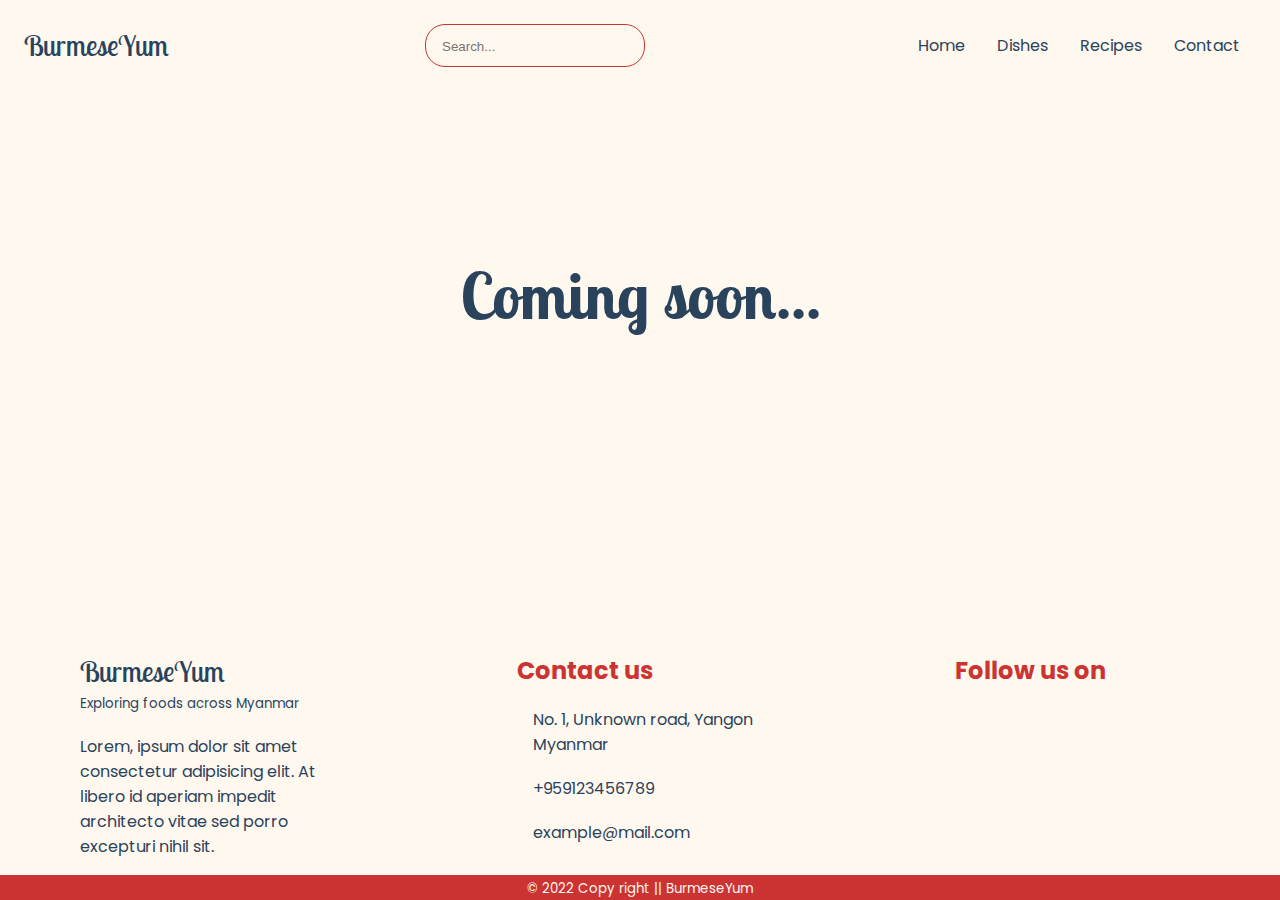
<file: coming-soon.html>
<!DOCTYPE html>
<html lang="en">
  <head>
    <meta charset="UTF-8" />
    <meta http-equiv="X-UA-Compatible" content="IE=edge" />
    <meta name="viewport" content="width=device-width, initial-scale=1.0" />
    <link
      rel="stylesheet"
      href="https://cdnjs.cloudflare.com/ajax/libs/font-awesome/6.2.1/css/all.min.css"
      integrity="sha512-MV7K8+y+gLIBoVD59lQIYicR65iaqukzvf/nwasF0nqhPay5w/9lJmVM2hMDcnK1OnMGCdVK+iQrJ7lzPJQd1w=="
      crossorigin="anonymous"
      referrerpolicy="no-referrer"
    />
    <link rel="stylesheet" href="./main.css" />
    <title>Coming soon</title>
  </head>
  <body>
    <header>
      <nav class="primary-nav">
        <div class="logo">
          <h1>
            <a href="#">BurmeseYum</a>
          </h1>
        </div>
        <div class="search-bar">
          <input
            type="search"
            name="search"
            id="search"
            placeholder="Search..."
          />
          <button>
            <i class="fas fa-magnifying-glass fa-lg"></i>
          </button>
        </div>
        <div>
          <ul class="nav-links">
            <li>
              <a href="./index.html">Home</a>
            </li>
            <li>
              <a href="./dishes.html">Dishes</a>
            </li>
            <li>
              <a href="./recipes.html">Recipes</a>
            </li>
            <li>
              <a href="./contact.html">Contact</a>
            </li>
          </ul>
        </div>
      </nav>
    </header>
    <main>
      <article>
        <div class="coming">
          <h1>Coming soon...</h1>
        </div>
      </article>
    </main>
    <footer>
      <div>
        <div>
          <div class="logo">
            <h1>BurmeseYum</h1>
            <small>Exploring foods across Myanmar</small>
          </div>
          <p>
            Lorem, ipsum dolor sit amet consectetur adipisicing elit. At libero
            id aperiam impedit architecto vitae sed porro excepturi nihil sit.
          </p>
        </div>
      </div>
      <div>
        <h2>Contact us</h2>
        <ul class="footer-contact-list">
          <li>
            <i class="fas fa-home"></i>
            <span>No. 1, Unknown road, Yangon Myanmar</span>
          </li>
          <li>
            <i class="fas fa-phone"></i>
            <span>+959123456789</span>
          </li>
          <li>
            <i class="fas fa-envelope"></i>
            <span>example@mail.com</span>
          </li>
        </ul>
      </div>
      <div>
        <h2>Follow us on</h2>
        <div class="social-media">
          <i class="fa-brands fa-facebook fa-lg"></i>
          <i class="fa-brands fa-instagram fa-lg"></i>
          <i class="fa-brands fa-twitter fa-lg"></i>
        </div>
      </div>
    </footer>
    <div class="copy-right">
      <small>&copy; 2022 Copy right || BurmeseYum</small>
    </div>
  </body>
</html>
</file>
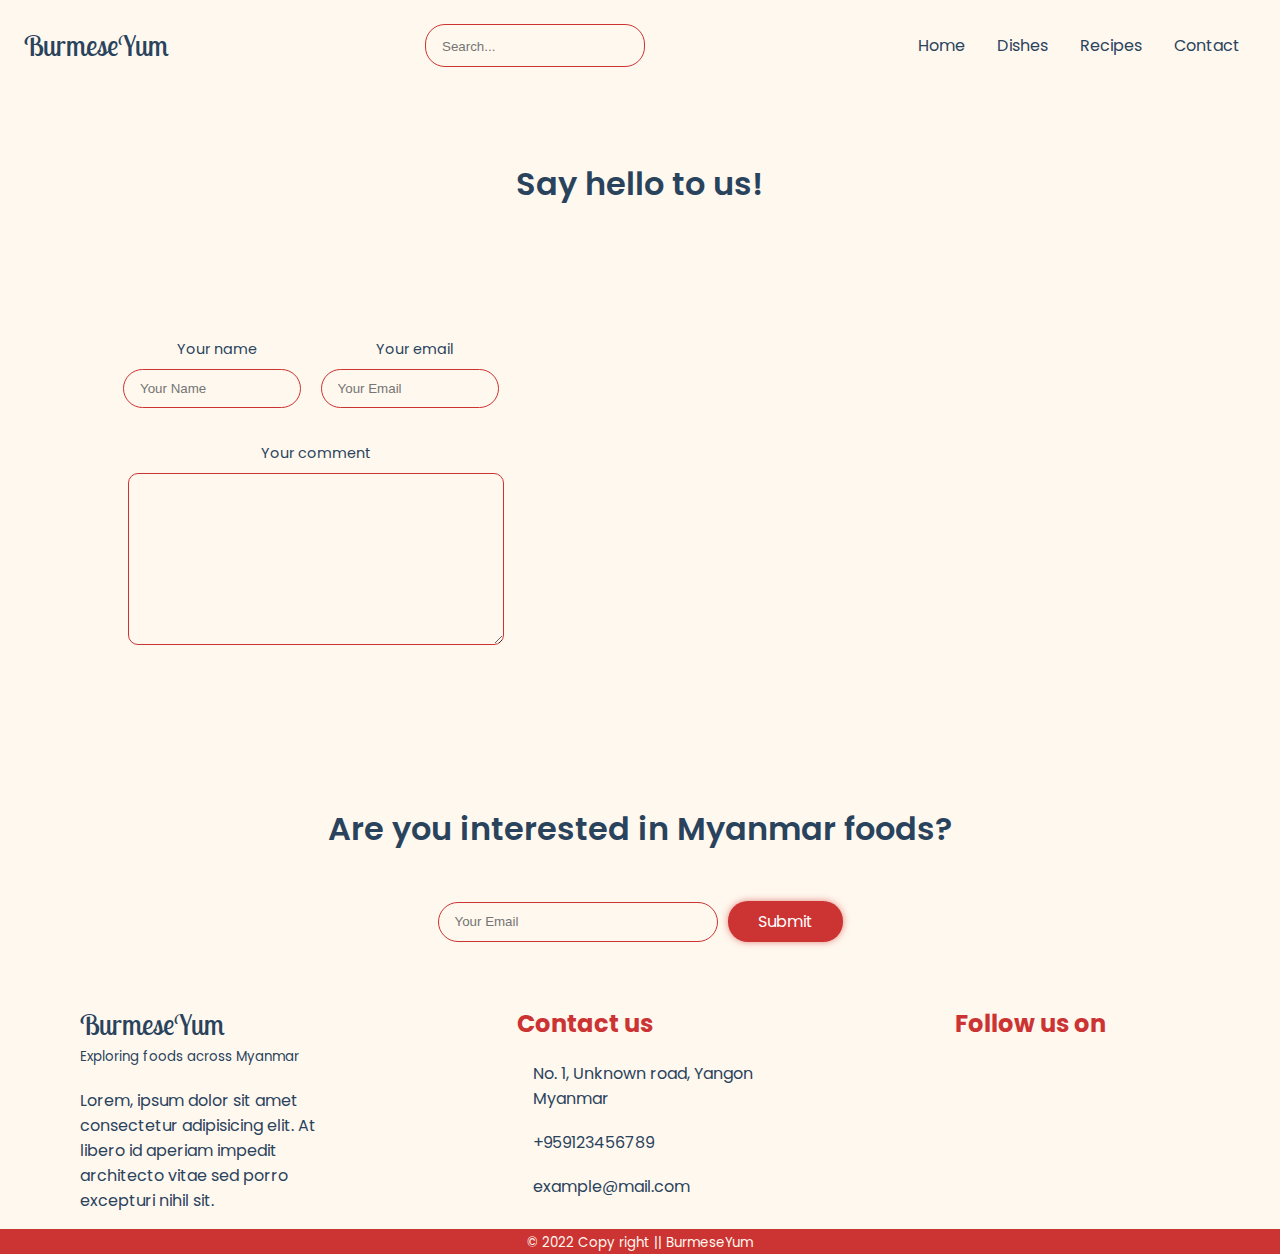
<file: contact.html>
<!DOCTYPE html>
<html lang="en">
  <head>
    <meta charset="UTF-8" />
    <meta http-equiv="X-UA-Compatible" content="IE=edge" />
    <meta name="viewport" content="width=device-width, initial-scale=1.0" />
    <link
      rel="stylesheet"
      href="https://cdnjs.cloudflare.com/ajax/libs/font-awesome/6.2.1/css/all.min.css"
      integrity="sha512-MV7K8+y+gLIBoVD59lQIYicR65iaqukzvf/nwasF0nqhPay5w/9lJmVM2hMDcnK1OnMGCdVK+iQrJ7lzPJQd1w=="
      crossorigin="anonymous"
      referrerpolicy="no-referrer"
    />
    <link rel="stylesheet" href="./main.css" />
    <title>Contact us</title>
  </head>
  <body>
    <header>
      <nav class="primary-nav">
        <div class="logo">
          <h1>
            <a href="#">BurmeseYum</a>
          </h1>
        </div>
        <div class="search-bar">
          <input
            type="search"
            name="search"
            id="search"
            placeholder="Search..."
          />
          <button>
            <i class="fas fa-magnifying-glass fa-lg"></i>
          </button>
        </div>
        <div>
          <ul class="nav-links">
            <li>
              <a href="./index.html">Home</a>
            </li>
            <li>
              <a href="./dishes.html">Dishes</a>
            </li>
            <li>
              <a href="./recipes.html">Recipes</a>
            </li>
            <li>
              <a href="./contact.html">Contact</a>
            </li>
          </ul>
        </div>
      </nav>
    </header>
    <main>
      <article>
        <section>
          <h1 class="section-header">Say hello to us!</h1>
          <div class="container g-3" style="margin: 3rem">
            <form action="#" class="contact-form">
              <div class="input-group">
                <div class="text-input">
                  <div class="mb-1">
                    <label for="name">Your name</label>
                  </div>
                  <input
                    class="subscribe"
                    style="width: 100%"
                    type="text"
                    name="name"
                    id="name"
                    placeholder="Your Name"
                  />
                </div>
                <div class="text-input">
                  <div class="mb-1">
                    <label for="name">Your email</label>
                  </div>
                  <input
                    style="width: 100%"
                    class="subscribe"
                    type="email"
                    name="email"
                    id="email"
                    placeholder="Your Email"
                  />
                </div>
              </div>
              <div>
                <div class="text-area-input">
                  <div class="mb-1">
                    <label for="name">Your comment</label>
                  </div>
                  <textarea name="comment" id="" cols="30" rows="10"></textarea>
                </div>
              </div>
            </form>
            <div>
              <iframe
                src="https://www.google.com/maps/embed?pb=!1m18!1m12!1m3!1d244399.49847404295!2d96.18157255!3d16.83914245!2m3!1f0!2f0!3f0!3m2!1i1024!2i768!4f13.1!3m3!1m2!1s0x30c1949e223e196b%3A0x56fbd271f8080bb4!2sYangon%2C%20Myanmar%20(Burma)!5e0!3m2!1sen!2ssg!4v1669246934608!5m2!1sen!2ssg"
                width="600"
                height="380"
                style="border: 0"
                allowfullscreen=""
                loading="lazy"
                referrerpolicy="no-referrer-when-downgrade"
              ></iframe>
            </div>
          </div>
        </section>
      </article>
      <article>
        <section>
          <h1 class="section-header">Are you interested in Myanmar foods?</h1>
          <form action="#" class="container" style="margin: 2rem 0">
            <input
              class="subscribe"
              type="email"
              name="email"
              id="email"
              placeholder="Your Email"
            />
            <button class="btn">
              <a>Submit</a>
            </button>
          </form>
        </section>
      </article>
    </main>
    <footer>
      <div>
        <div>
          <div class="logo">
            <h1>BurmeseYum</h1>
            <small>Exploring foods across Myanmar</small>
          </div>
          <p>
            Lorem, ipsum dolor sit amet consectetur adipisicing elit. At libero
            id aperiam impedit architecto vitae sed porro excepturi nihil sit.
          </p>
        </div>
      </div>
      <div>
        <h2>Contact us</h2>
        <ul class="footer-contact-list">
          <li>
            <i class="fas fa-home"></i>
            <span>No. 1, Unknown road, Yangon Myanmar</span>
          </li>
          <li>
            <i class="fas fa-phone"></i>
            <span>+959123456789</span>
          </li>
          <li>
            <i class="fas fa-envelope"></i>
            <span>example@mail.com</span>
          </li>
        </ul>
      </div>
      <div>
        <h2>Follow us on</h2>
        <div class="social-media">
          <i class="fa-brands fa-facebook fa-lg"></i>
          <i class="fa-brands fa-instagram fa-lg"></i>
          <i class="fa-brands fa-twitter fa-lg"></i>
        </div>
      </div>
    </footer>
    <div class="copy-right">
      <small>&copy; 2022 Copy right || BurmeseYum</small>
    </div>
  </body>
</html>
</file>
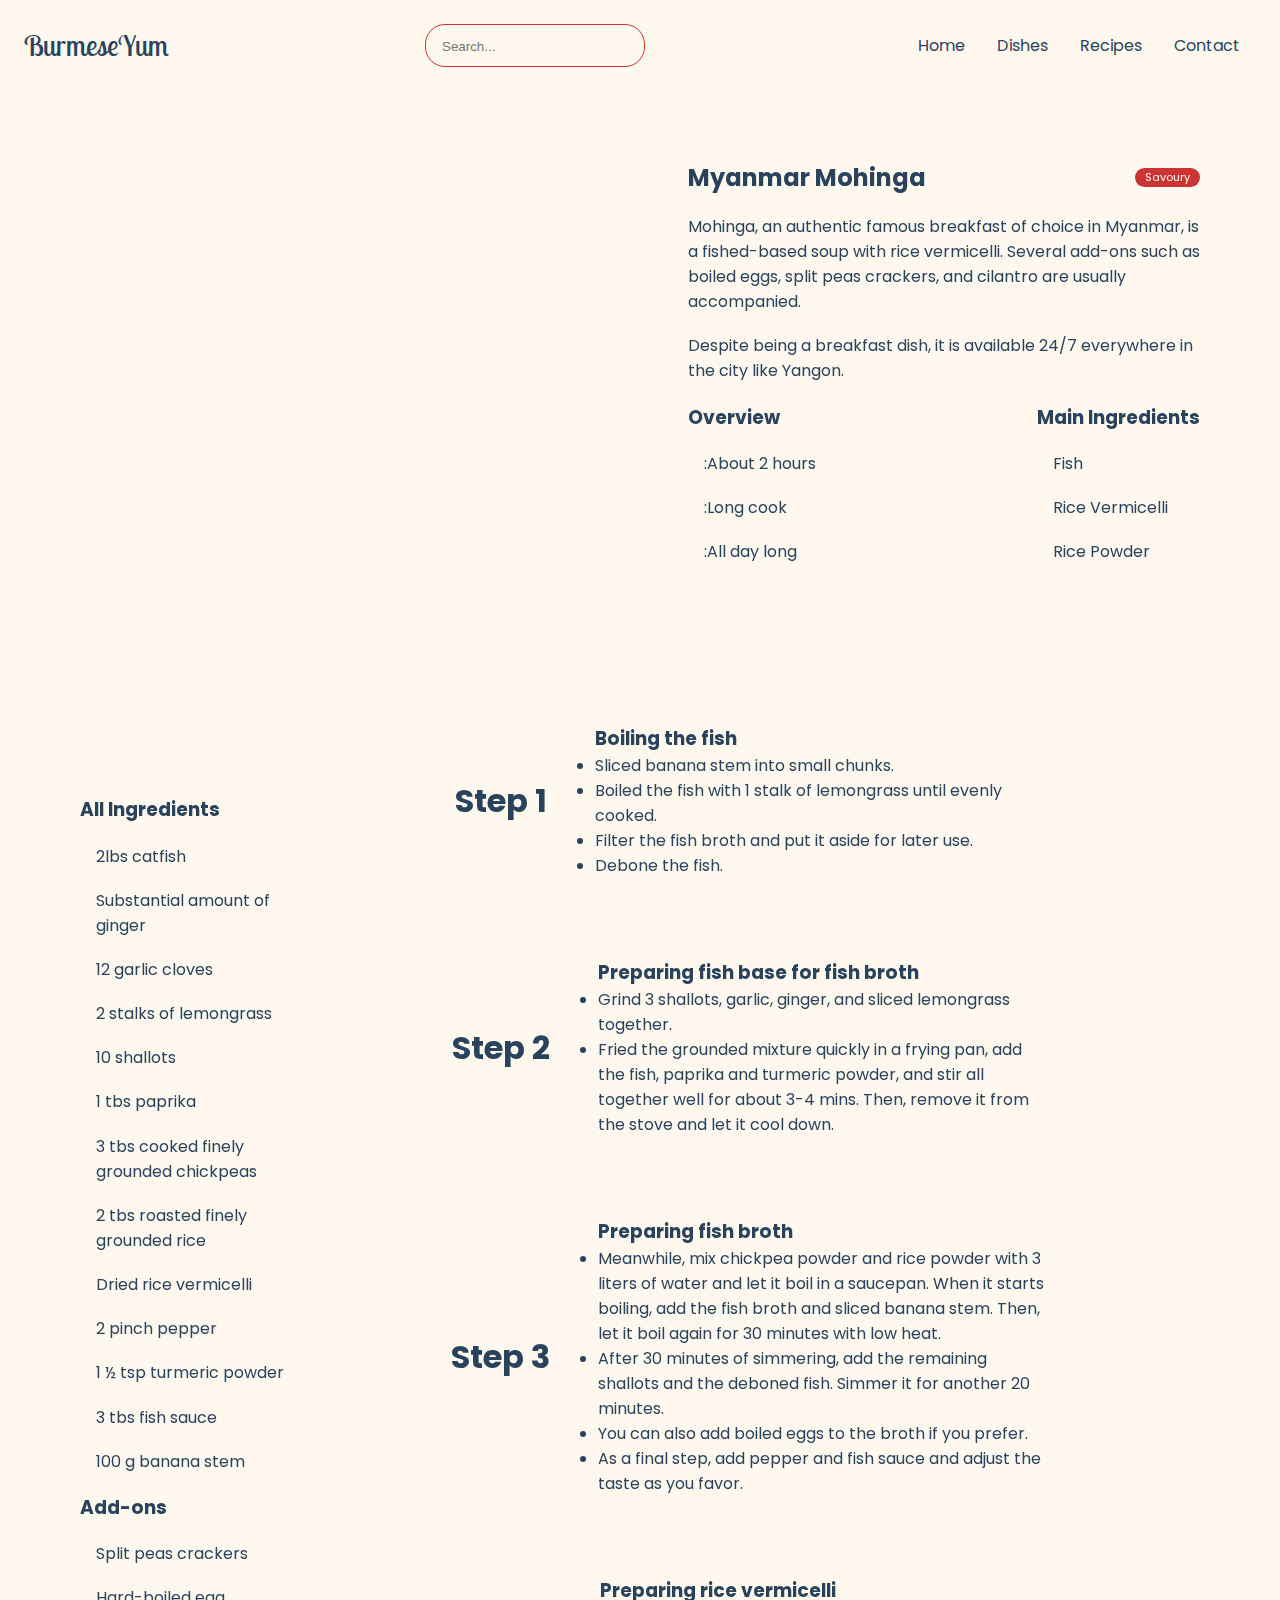
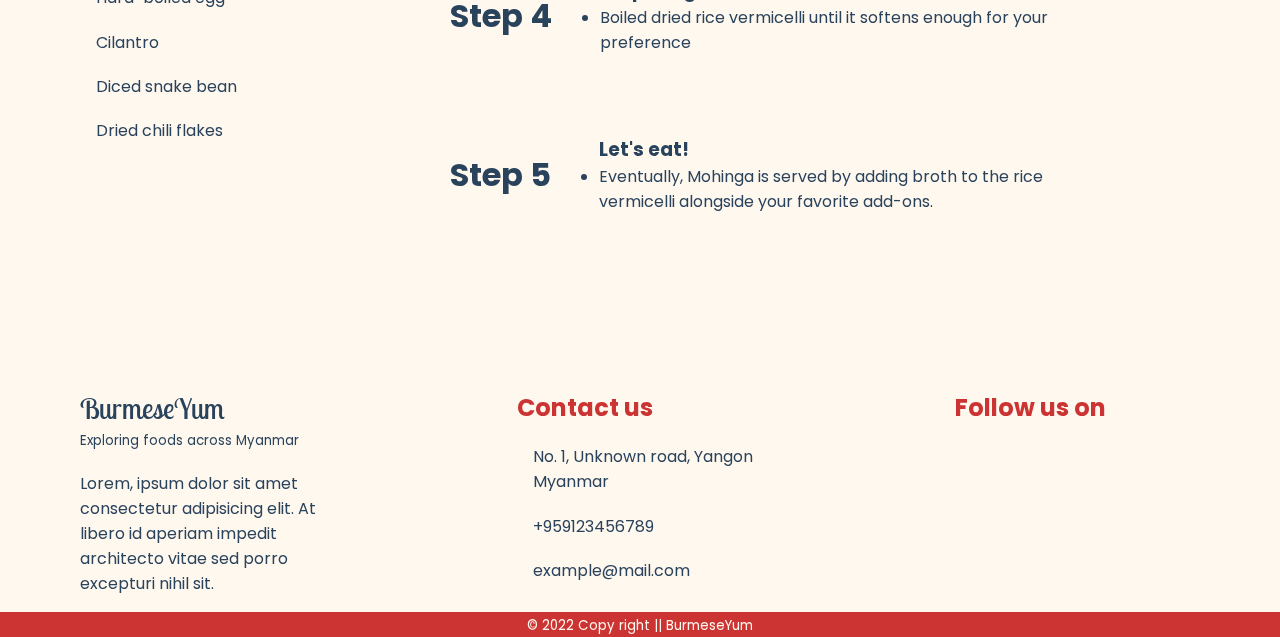
<file: single-recipe.html>
<!DOCTYPE html>
<html lang="en">
  <head>
    <meta charset="UTF-8" />
    <meta http-equiv="X-UA-Compatible" content="IE=edge" />
    <meta name="viewport" content="width=device-width, initial-scale=1.0" />
    <link
      rel="stylesheet"
      href="https://cdnjs.cloudflare.com/ajax/libs/font-awesome/6.2.1/css/all.min.css"
      integrity="sha512-MV7K8+y+gLIBoVD59lQIYicR65iaqukzvf/nwasF0nqhPay5w/9lJmVM2hMDcnK1OnMGCdVK+iQrJ7lzPJQd1w=="
      crossorigin="anonymous"
      referrerpolicy="no-referrer"
    />
    <link rel="stylesheet" href="./main.css" />
    <title>Single Receipe</title>
  </head>
  <body>
    <header>
      <nav class="primary-nav">
        <div class="logo">
          <h1>
            <a href="#">BurmeseYum</a>
          </h1>
        </div>
        <div class="search-bar">
          <input
            type="search"
            name="search"
            id="search"
            placeholder="Search..."
          />
          <button>
            <i class="fas fa-magnifying-glass fa-lg"></i>
          </button>
        </div>
        <div>
          <ul class="nav-links">
            <li>
              <a href="./index.html">Home</a>
            </li>
            <li>
              <a href="./dishes.html">Dishes</a>
            </li>
            <li>
              <a href="./recipes.html">Recipes</a>
            </li>
            <li>
              <a href="./contact.html">Contact</a>
            </li>
          </ul>
        </div>
      </nav>
    </header>
    <main>
      <article>
        <section class="container g-3">
          <div>
            <iframe
              width="560"
              height="315"
              src="https://www.youtube.com/embed/l1KgsWd_GOE"
              title="YouTube video player"
              frameborder="0"
              allow="accelerometer; autoplay; clipboard-write; encrypted-media; gyroscope; picture-in-picture"
              allowfullscreen
            ></iframe>
          </div>
          <div>
            <div class="receipe-header">
              <h1 class="receipe-title">Myanmar Mohinga</h1>
              <span class="badge">Savoury</span>
            </div>
            <p class="mt-2">
              Mohinga, an authentic famous breakfast of choice in Myanmar, is a
              fished-based soup with rice vermicelli. Several add-ons such as
              boiled eggs, split peas crackers, and cilantro are usually
              accompanied.
            </p>
            <p class="mt-2">
              Despite being a breakfast dish, it is available 24/7 everywhere in
              the city like Yangon.
            </p>
            <div class="receipe-detail">
              <div>
                <h3>Overview</h3>
                <ul class="footer-contact-list">
                  <li>
                    <i class="fas fa-hourglass-2"></i>
                    :<span>About 2 hours</span>
                  </li>
                  <li>
                    <i class="fa-solid fa-utensils"></i>
                    :<span>Long cook</span>
                  </li>
                  <li>
                    <i class="fa-solid fa-clock"></i>
                    :<span>All day long</span>
                  </li>
                </ul>
              </div>
              <div>
                <h3>Main Ingredients</h3>
                <ul class="footer-contact-list">
                  <li>
                    <i class="fas fa-check-square"></i>
                    <span>Fish</span>
                  </li>
                  <li>
                    <i class="fas fa-check-square"></i>
                    <span>Rice Vermicelli</span>
                  </li>
                  <li>
                    <i class="fas fa-check-square"></i>
                    <span>Rice Powder</span>
                  </li>
                </ul>
              </div>
            </div>
          </div>
        </section>

        <section class="container">
          <div class="ingredients">
            <h3>All Ingredients</h3>
            <ul class="footer-contact-list">
              <li>
                <i class="fas fa-check-square"></i>
                <span>2lbs catfish</span>
              </li>
              <li>
                <i class="fas fa-check-square"></i>
                <span>Substantial amount of ginger</span>
              </li>
              <li>
                <i class="fas fa-check-square"></i>
                <span>12 garlic cloves</span>
              </li>
              <li>
                <i class="fas fa-check-square"></i>
                <span>2 stalks of lemongrass</span>
              </li>
              <li>
                <i class="fas fa-check-square"></i>
                <span>10 shallots</span>
              </li>
              <li>
                <i class="fas fa-check-square"></i>
                <span>1 tbs paprika</span>
              </li>
              <li>
                <i class="fas fa-check-square"></i>
                <span>3 tbs cooked finely grounded chickpeas</span>
              </li>
              <li>
                <i class="fas fa-check-square"></i>
                <span>2 tbs roasted finely grounded rice</span>
              </li>
              <li>
                <i class="fas fa-check-square"></i>
                <span>Dried rice vermicelli</span>
              </li>
              <li>
                <i class="fas fa-check-square"></i>
                <span>2 pinch pepper</span>
              </li>
              <li>
                <i class="fas fa-check-square"></i>
                <span>1 ½ tsp turmeric powder</span>
              </li>
              <li>
                <i class="fas fa-check-square"></i>
                <span>3 tbs fish sauce</span>
              </li>
              <li>
                <i class="fas fa-check-square"></i>
                <span>100 g banana stem</span>
              </li>
            </ul>
            <h3 class="mt-2">Add-ons</h3>
            <ul class="footer-contact-list">
              <li>
                <i class="fas fa-check-square"></i>
                <span>Split peas crackers</span>
              </li>
              <li>
                <i class="fas fa-check-square"></i>
                <span>Hard-boiled egg</span>
              </li>
              <li>
                <i class="fas fa-check-square"></i>
                <span>Cilantro</span>
              </li>
              <li>
                <i class="fas fa-check-square"></i>
                <span>Diced snake bean</span>
              </li>
              <li>
                <i class="fas fa-check-square"></i>
                <span>Dried chili flakes</span>
              </li>
            </ul>
          </div>
          <div>
            <div class="container g-3">
              <div class="steps">
                <h1>Step 1</h1>
              </div>
              <div class="instructions">
                <h3>Boiling the fish</h3>
                <ul>
                  <li>Sliced banana stem into small chunks.</li>
                  <li>
                    Boiled the fish with 1 stalk of lemongrass until evenly
                    cooked.
                  </li>
                  <li>Filter the fish broth and put it aside for later use.</li>
                  <li>Debone the fish.</li>
                </ul>
              </div>
            </div>
            <div class="container g-3">
              <div class="steps">
                <h1>Step 2</h1>
              </div>
              <div class="instructions">
                <h3>Preparing fish base for fish broth</h3>
                <ul>
                  <li>
                    Grind 3 shallots, garlic, ginger, and sliced lemongrass
                    together.
                  </li>
                  <li>
                    Fried the grounded mixture quickly in a frying pan, add the
                    fish, paprika and turmeric powder, and stir all together
                    well for about 3-4 mins. Then, remove it from the stove and
                    let it cool down.
                  </li>
                </ul>
              </div>
            </div>
            <div class="container g-3">
              <div class="steps">
                <h1>Step 3</h1>
              </div>
              <div class="instructions">
                <h3>Preparing fish broth</h3>
                <ul>
                  <li>
                    Meanwhile, mix chickpea powder and rice powder with 3 liters
                    of water and let it boil in a saucepan. When it starts
                    boiling, add the fish broth and sliced banana stem. Then,
                    let it boil again for 30 minutes with low heat.
                  </li>
                  <li>
                    After 30 minutes of simmering, add the remaining shallots
                    and the deboned fish. Simmer it for another 20 minutes.
                  </li>
                  <li>
                    You can also add boiled eggs to the broth if you prefer.
                  </li>
                  <li>
                    As a final step, add pepper and fish sauce and adjust the
                    taste as you favor.
                  </li>
                </ul>
              </div>
            </div>
            <div class="container g-3">
              <div class="steps">
                <h1>Step 4</h1>
              </div>
              <div class="instructions">
                <h3>Preparing rice vermicelli</h3>
                <ul>
                  <li>
                    Boiled dried rice vermicelli until it softens enough for
                    your preference
                  </li>
                </ul>
              </div>
            </div>
            <div class="container g-3">
              <div class="steps">
                <h1>Step 5</h1>
              </div>
              <div class="instructions">
                <h3>Let's eat!</h3>
                <ul>
                  <li>
                    Eventually, Mohinga is served by adding broth to the rice
                    vermicelli alongside your favorite add-ons.
                  </li>
                </ul>
              </div>
            </div>
          </div>
        </section>
      </article>
    </main>
    <footer>
      <div>
        <div>
          <div class="logo">
            <h1>BurmeseYum</h1>
            <small>Exploring foods across Myanmar</small>
          </div>
          <p>
            Lorem, ipsum dolor sit amet consectetur adipisicing elit. At libero
            id aperiam impedit architecto vitae sed porro excepturi nihil sit.
          </p>
        </div>
      </div>
      <div>
        <h2>Contact us</h2>
        <ul class="footer-contact-list">
          <li>
            <i class="fas fa-home"></i>
            <span>No. 1, Unknown road, Yangon Myanmar</span>
          </li>
          <li>
            <i class="fas fa-phone"></i>
            <span>+959123456789</span>
          </li>
          <li>
            <i class="fas fa-envelope"></i>
            <span>example@mail.com</span>
          </li>
        </ul>
      </div>
      <div>
        <h2>Follow us on</h2>
        <div class="social-media">
          <i class="fa-brands fa-facebook fa-lg"></i>
          <i class="fa-brands fa-instagram fa-lg"></i>
          <i class="fa-brands fa-twitter fa-lg"></i>
        </div>
      </div>
    </footer>
    <div class="copy-right">
      <small>&copy; 2022 Copy right || BurmeseYum</small>
    </div>
  </body>
</html>
</file>
<file: main.css>
@import url("https://fonts.googleapis.com/css2?family=Poppins:ital,wght@0,100;0,200;0,300;0,400;0,500;0,600;0,700;0,800;0,900;1,100;1,200;1,300;1,400;1,500;1,600;1,700;1,800;1,900&display=swap");
@import url("https://fonts.googleapis.com/css2?family=Lobster+Two:ital,wght@0,400;0,700;1,400;1,700&display=swap");

*,
*:before,
*:after {
  margin: 0;
  padding: 0;
  box-sizing: border-box;
}

:root {
  --base-font: "Poppins", sans-serif;
  --display-font: "Lobster Two", cursive;
  --primary-color: #2a435d;
  --secondary-color: #cc3333;
}

body {
  min-height: 100vh;
  overflow-x: hidden;
  display: flex;
  flex-direction: column;
  font-family: var(--base-font);
  background-color: #fff8ee;
  color: var(--primary-color);
}

article:not(.hero-section, #about) {
  margin: 10rem 5rem 0 5rem;
}

.primary-nav {
  display: flex;
  justify-content: space-between;
  align-items: center;
  padding: 1.5rem;
  position: fixed;
  width: 100%;
  background-color: #fff8ee;
  z-index: 2;
}

.logo h1 {
  font-weight: 500;
  font-size: 1.8rem;
  font-family: var(--display-font);
}

.primary-nav .logo a {
  text-decoration: none;
  color: var(--primary-color);
}

.primary-nav .nav-links {
  display: flex;
  align-items: center;
}

.search-bar {
  border: 1px solid var(--secondary-color);
  border-radius: 20px;
  padding: 0.5rem 1rem;
}

.search-bar input {
  background-color: transparent;
  outline: none;
  border: none;
}

.subscribe {
  background-color: transparent;
  outline: none;
  border: 1px solid var(--secondary-color);
  padding: 0.7rem 1rem;
  width: 25%;
  border-radius: 20px;
  margin-right: 10px;
}

.search-bar button {
  background-color: transparent;
  outline: none;
  border: none;
  margin-left: 5px;
}

.search-bar button i {
  color: var(--secondary-color);
}

.nav-links li {
  list-style: none;
  margin: 0 1rem;
}

.nav-links li a {
  text-decoration: none;
  color: var(--primary-color);
}

.hero-section {
  display: flex;
  justify-content: space-between;
  align-items: center;
  gap: 1.5rem;
}

.section-content {
  margin-left: 5rem;
}

.section-content h1 {
  font-size: 2rem;
  font-weight: 600;
}

.section-content h4 {
  font-size: 1.2rem;
  font-weight: 500;
  margin-bottom: 0.5rem;
}

.section-content p {
  width: 78%;
}

.img-container img {
  width: 35rem;
  height: 100vh;
  object-fit: cover;
  transform: rotate(-90deg);
}

.receipe-info {
  position: absolute;
  top: 60%;
  left: 45%;
  width: 15rem;
  background-color: #fff8ee;
  border-radius: 5px;
  padding: 10px 15px;
  box-shadow: 0 0 5px rgba(0, 0, 0, 0.1);
}

.info-header {
  display: flex;
  align-items: center;
  gap: 0.5rem;
}

.receipe-info::after {
  content: "";
  width: 20px;
  height: 20px;
  background-color: #fff8ee;
  box-shadow: 3px 0 5px rgba(0, 0, 0, 0.1);
  border-radius: 100%;
  position: absolute;
  right: -5px;
  top: -5px;
}

.receipe-info p {
  font-size: 0.7rem;
  line-height: 1rem;
  margin-bottom: 10px;
}

.receipe-info button {
  background-color: var(--secondary-color);
  outline: none;
  border: none;
  padding: 5px 10px;
  border-radius: 20px;
}

.receipe-info button a {
  text-decoration: none;
  color: #fff8ee;
  font-family: var(--base-font);
  font-size: 0.7rem;
}

.section-header {
  text-align: center;
  font-size: 2rem;
  font-weight: 600;
}

.container {
  display: flex;
  justify-content: center;
  align-items: center;
  margin: 5rem 0;
}

.g-3 {
  gap: 3rem;
}

.card-wrapper {
  display: flex;
  flex-direction: column;
  justify-content: center;
  align-items: center;
  text-align: center;
  border-radius: 1rem;
  padding: 1rem;
  flex: 1;
  height: 25rem;
}

.card-img img {
  width: 100%;
  height: 15rem;
  border-radius: 1rem;
  margin-bottom: 1.5rem;
}

.card-content {
  padding: 0 2rem;
}

.card-title {
  font-size: 1.2rem;
  font-weight: 600;
  margin-bottom: 0.5rem;
  color: var(--secondary-color);
}

.card-content p {
  font-size: 0.9rem;
}

.btn {
  background-color: var(--secondary-color);
  padding: 8px 30px;
  border-radius: 20px;
  outline: none;
  border: none;
  margin: 1rem 0;
  box-shadow: 0 0 7px #cc333396;
}

.btn a {
  text-decoration: none;
  color: #fff;
  font-size: 1rem;
  font-family: var(--base-font);
}

.feedback-card {
  border: 1px solid var(--secondary-color);
  width: 100%;
  position: relative;
  display: flex;
  flex-direction: column;
  justify-content: center;
  align-items: center;
  text-align: center;
  border-radius: 1rem;
  height: 15rem;
}

.feedback-img img {
  width: 80px;
  height: 80px;
  border-radius: 100%;
  object-fit: cover;
  position: absolute;
  top: 0;
  left: 50%;
  transform: translate(-50%, -50%);
}

.about-img {
  width: 40rem;
  height: auto;
  object-fit: cover;
}

footer {
  margin-top: auto;
  padding: 1rem 5rem;
  display: flex;
  justify-content: center;
  gap: 12rem;
}

footer div {
  flex: 1;
  width: 100%;
}

footer div h2 {
  color: var(--secondary-color);
}

footer .logo {
  margin-bottom: 1.2rem;
}

.footer-contact-list li {
  list-style: none;
  display: flex;
  align-items: center;
  margin-top: 1.2rem;
}

.footer-contact-list i {
  margin-right: 1rem;
}

.social-media i {
  margin-right: 1.2rem;
  font-size: 1.5rem;
  padding: 2rem 0;
}

.copy-right {
  width: 100%;
  text-align: center;
  background-color: var(--secondary-color);
  color: #fff8ee;
}

.category-tab {
  display: flex;
  flex-direction: column;
  justify-content: center;
  align-items: center;
}

.category-icon {
  width: 50px;
  height: 50px;
  border-radius: 100%;
  display: flex;
  justify-content: center;
  align-items: center;
  color: #fff8ee;
  background-color: var(--secondary-color);
  margin-bottom: 5px;
}

.badge {
  font-size: 0.7rem;
  padding: 1px 10px;
  background-color: var(--secondary-color);
  border-radius: 20px;
  color: #fff8ee;
}

.text-end {
  text-align: end;
}

.card-header {
  display: flex;
  justify-content: space-between;
  align-items: center;
}

.receipe-header {
  margin-bottom: 1rem;
  display: flex;
  justify-content: space-between;
  align-items: center;
}

.receipe-title {
  font-size: 1.5rem;
}

.receipe-detail {
  margin-top: 1.2rem;
  display: flex;
  align-items: baseline;
  justify-content: space-between;
}

.mt-2 {
  margin-top: 1.2rem;
}
.instructions {
  width: 50%;
}
.coming {
  font-family: var(--display-font);
  display: flex;
  justify-content: center;
  align-items: center;
  height: 30vh;
  font-size: 2rem;
}

.dish-img img {
  width: 40rem;
  height: 25rem;
  object-fit: cover;
  border-radius: 10px;
}

.contact-form {
  margin-top: 3rem;
}

.input-group {
  display: flex;
  align-items: center;
  justify-content: center;
  gap: 1.2rem;
  width: 100%;
  margin: 2rem 0;
}

.mb-1 {
  margin-bottom: 0.5rem;
}

.text-area-input,
.text-input {
  display: flex;
  justify-content: center;
  align-items: center;
  flex-direction: column;
}

.text-area-input textarea {
  background-color: transparent;
  border: 1px solid var(--secondary-color);
  outline: none;
  border-radius: 10px;
  padding: 10px;
  width: 100%;
}

.contact-form label {
  font-size: 0.9rem;
}

.ingredients {
  width: 40%;
}
</file>
